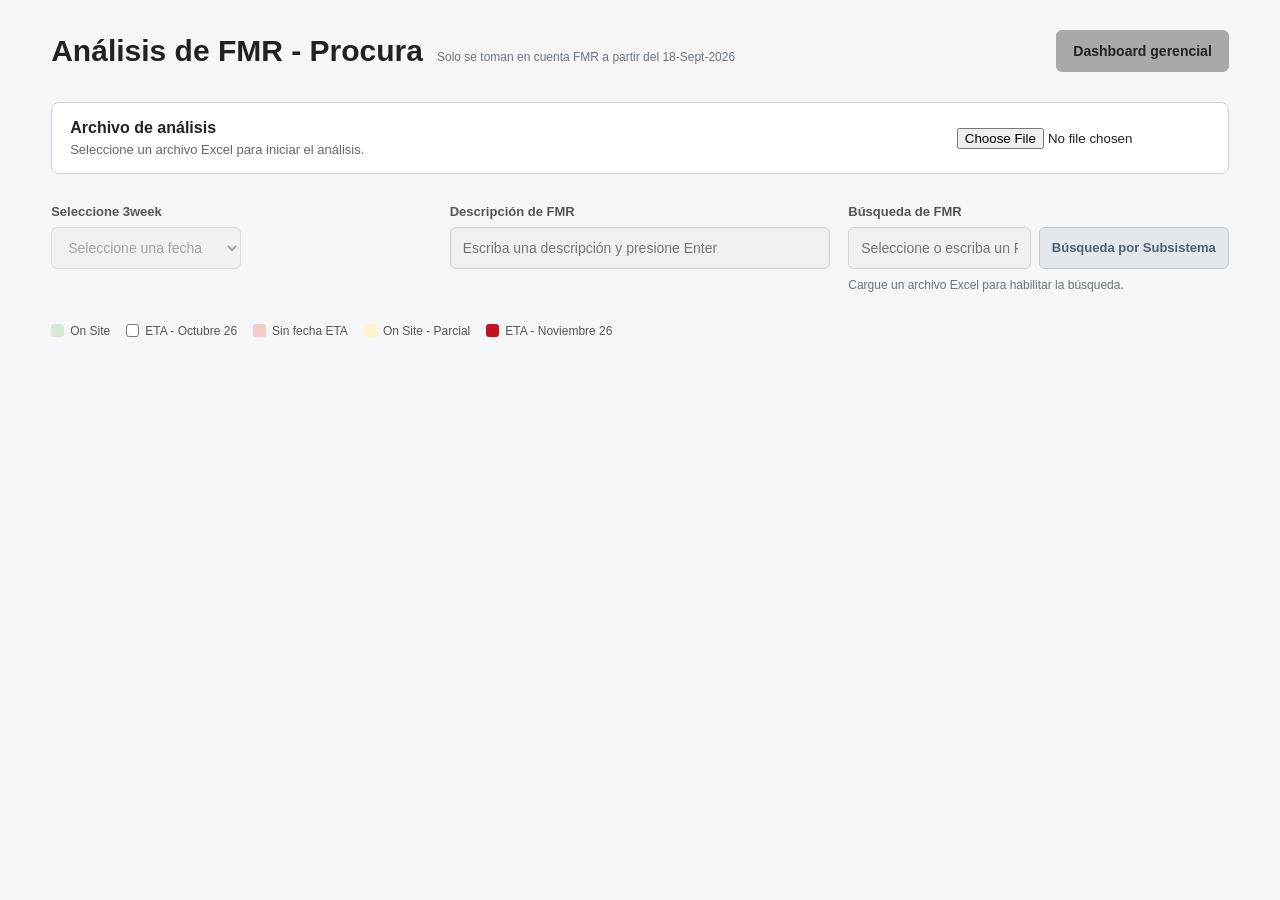
<file: index.html>
<!DOCTYPE html>
<html lang="es">

<head>

    <meta charset="UTF-8">

    <meta
        name="viewport"
        content="width=device-width, initial-scale=1.0"
    >

    <title>
        Análisis de FMR - Procura
    </title>

    <link
        rel="stylesheet"
        href="static/css/style.css"
    >

</head>


<body>

<div class="container">


    <!-- ==================================================
         HEADER
    =================================================== -->

    <header class="main-header">

        <div class="main-title-group">
            <h1>Análisis de FMR - Procura</h1>
            <small class="main-title-note">Solo se toman en cuenta FMR a partir del 18-Sept-2026</small>
        </div>

        <a
            class="dashboard-button"
            href="dashboard.html"
        >
            Dashboard gerencial
        </a>

    </header>

    <section
        id="carga-datos"
        class="carga-datos"
    >

        <div>
            <strong>Archivo de análisis</strong>
            <span id="estado-carga">
                Seleccione un archivo Excel para iniciar el análisis.
            </span>
        </div>

        <input
            id="archivo-excel"
            type="file"
            accept=".xlsx,.xlsm"
        >

    </section>


    <!-- ==================================================
         FILTROS PRINCIPALES
    =================================================== -->

    <div class="filtros-principales">


        <!-- ==================================================
             3WEEK
        =================================================== -->

        <div class="filtro-item filtro-week">

            <label for="threeweek-select">
                Seleccione 3week
            </label>

            <select
                id="threeweek-select"
                disabled
            >

                <option value="">
                    Seleccione una fecha
                </option>

            </select>

        </div>


        <!-- ==================================================
             BÚSQUEDA POR DESCRIPCIÓN
        =================================================== -->

        <div class="filtro-item">

            <label for="descripcion-search">
                Descripción de FMR
            </label>

            <input
                type="search"
                id="descripcion-search"
                class="fmr-search-input"
                disabled
                placeholder="Escriba una descripción y presione Enter"
                autocomplete="off"
            >

            <small id="estado-busqueda-descripcion" class="search-mode-hint" aria-live="polite"></small>

        </div>


        <!-- ==================================================
             BÚSQUEDA FMR
        =================================================== -->

        <div class="filtro-item">

            <label id="fmr-search-label" for="fmr-search">
                Búsqueda de FMR
            </label>

            <div class="fmr-search-controls">
                <input
                    type="text"
                    id="fmr-search"
                    class="fmr-search-input"
                    disabled
                    list="fmr-options"
                    placeholder="Seleccione o escriba un FMR"
                    autocomplete="off"
                >
                <button id="modo-busqueda-button" class="search-mode-button" type="button" disabled>
                    Búsqueda por Subsistema
                </button>
            </div>
            <small id="ayuda-busqueda" class="search-mode-hint">Cargue un archivo Excel para habilitar la búsqueda.</small>

            <datalist
                id="fmr-options"
            >
            </datalist>

        </div>

    </div>

        <!-- Tablas de Criticidad -->
        <section id="criticidad-section" class="criticidad-section" style="display: none;">
            <h3 class="criticidad-title">FMR Críticas de acuerdo a SkyLine</h3>
            <div class="criticidad-tables-layout">
                <div class="criticidad-table-container">
                    <h4 class="criticidad-subtitle">FMR Criticidad Alta<span class="criticidad-count" id="count-alta">0</span></h4>
                    <div id="tabla-criticidad-alta" class="criticidad-table-scroll">
                        <table class="criticidad-table">
                            <thead>
                                <tr>
                                    <th>SubSistema</th>
                                    <th>FMR</th>
                                    <th>PO</th>
                                    <th>Descripción</th>
                                </tr>
                            </thead>
                            <tbody></tbody>
                        </table>
                    </div>
                </div>
                <div class="criticidad-table-container">
                    <h4 class="criticidad-subtitle">FMR Criticidad Media<span class="criticidad-count" id="count-media">0</span></h4>
                    <div id="tabla-criticidad-media" class="criticidad-table-scroll">
                        <table class="criticidad-table">
                            <thead>
                                <tr>
                                    <th>SubSistema</th>
                                    <th>FMR</th>
                                    <th>PO</th>
                                    <th>Descripción</th>
                                </tr>
                            </thead>
                            <tbody></tbody>
                        </table>
                    </div>
                </div>
            </div>
        </section>

        <div class="fmr-legend" aria-label="Leyenda de colores de FMR">
            <span class="fmr-legend-item"><i class="estado-green"></i>On Site</span>
            <span class="fmr-legend-item"><i class="estado-white"></i>ETA - Octubre 26</span>
            <span class="fmr-legend-item"><i class="estado-red"></i>Sin fecha ETA</span>
            <span class="fmr-legend-item"><i class="estado-yellow"></i>On Site - Parcial</span>
            <span class="fmr-legend-item"><i class="estado-red-intense"></i>ETA - Noviembre 26</span>
        </div>

        <div
            id="lista-fmrs-general"
            class="fmrs-general-container"
        >
        </div>

        <section id="busqueda-subsistema-panel" class="info-section" style="display: none;">
            <h2>SubSistemas</h2>
            <p id="estado-filtro-subsistemas" class="estado-filtro-subsistemas" aria-live="polite"></p>
            <div id="lista-subsistemas-general" class="subsistema-list"></div>
            <div id="subsistema-general-seleccionado" class="subsistema-seleccionado" style="display: none;">
                <h3>SubSistema seleccionado</h3>
                <div id="nombre-subsistema-general" class="info-value"></div>
                <div class="fmr-section">
                    <h3>FMR Asociado</h3>
                    <div id="lista-fmr-subsistema-general" class="fmr-list"></div>
                </div>
            </div>
        </section>


    <!-- ==================================================
         RESULTADO 3WEEK
    =================================================== -->

    <section
        id="info-subsistema"
        class="info-section"
    >

        <h2>
            SubSistemas
        </h2>


        <div
            id="lista-subsistemas"
            class="subsistema-list"
        >
        </div>


        <div
            id="subsistema-seleccionado"
            class="subsistema-seleccionado"
        >

            <h3>SubSistema seleccionado</h3>
            <div class="subsistema-seleccionado-actions">
                <div id="nombre-subsistema" class="info-value"></div>
                <button id="regresar-a-fmr" class="search-mode-button" type="button" style="display: none;">
                    Regresar a FMR
                </button>
            </div>


            <div class="fmr-section">

                <h3>
                    FMR Asociado
                </h3>


                <div
                    id="lista-fmr"
                    class="fmr-list"
                >
                </div>

            </div>

        </div>

    </section>


    <!-- ==================================================
         RESULTADO BÚSQUEDA FMR
    =================================================== -->

    <section
        id="resultado-fmr-search"
        class="info-section"
    >

        <h2>
            FMR encontrado
        </h2>


        <!-- ==================================================
            RESUMEN FMR
        =================================================== -->

        <div
            id="fmr-encontrado"
            class="fmr-encontrado-container"
        >
        </div>


        <!-- ==================================================
            SUBSISTEMAS
        =================================================== -->

        <div
            id="subsistemas-del-fmr"
            class="fmr-search-subsistemas"
        >

            <h3>
                SubSistemas donde aparece
            </h3>


            <div
                id="lista-subsistemas-fmr"
                class="subsistema-list"
            >
            </div>

        </div>

    </section>


    <!-- ==================================================
         DETALLE FMR
    =================================================== -->

    <section
        id="detalle-fmr"
        class="detalle-section"
    >


        <!-- ==================================================
             PO
        =================================================== -->

        <div class="po-section">

            <h3>
                PO Asociadas
            </h3>


            <div
                id="lista-po"
                class="po-list"
            >
            </div>

        </div>


        <!-- ==================================================
             PROCUREMENT
        =================================================== -->

        <div class="procurement-section">

            <h3>
                Información de Procurement
            </h3>


            <div
                id="lista-procurement"
                class="procurement-list"
            >
            </div>

        </div>

    </section>

</div>


<script
    src="https://cdn.sheetjs.com/xlsx-0.20.3/package/dist/xlsx.full.min.js"
></script>

<script
    src="static/js/workbook-store.js"
></script>

<script
    src="static/js/app.js"
></script>

</body>

</html>
</file>
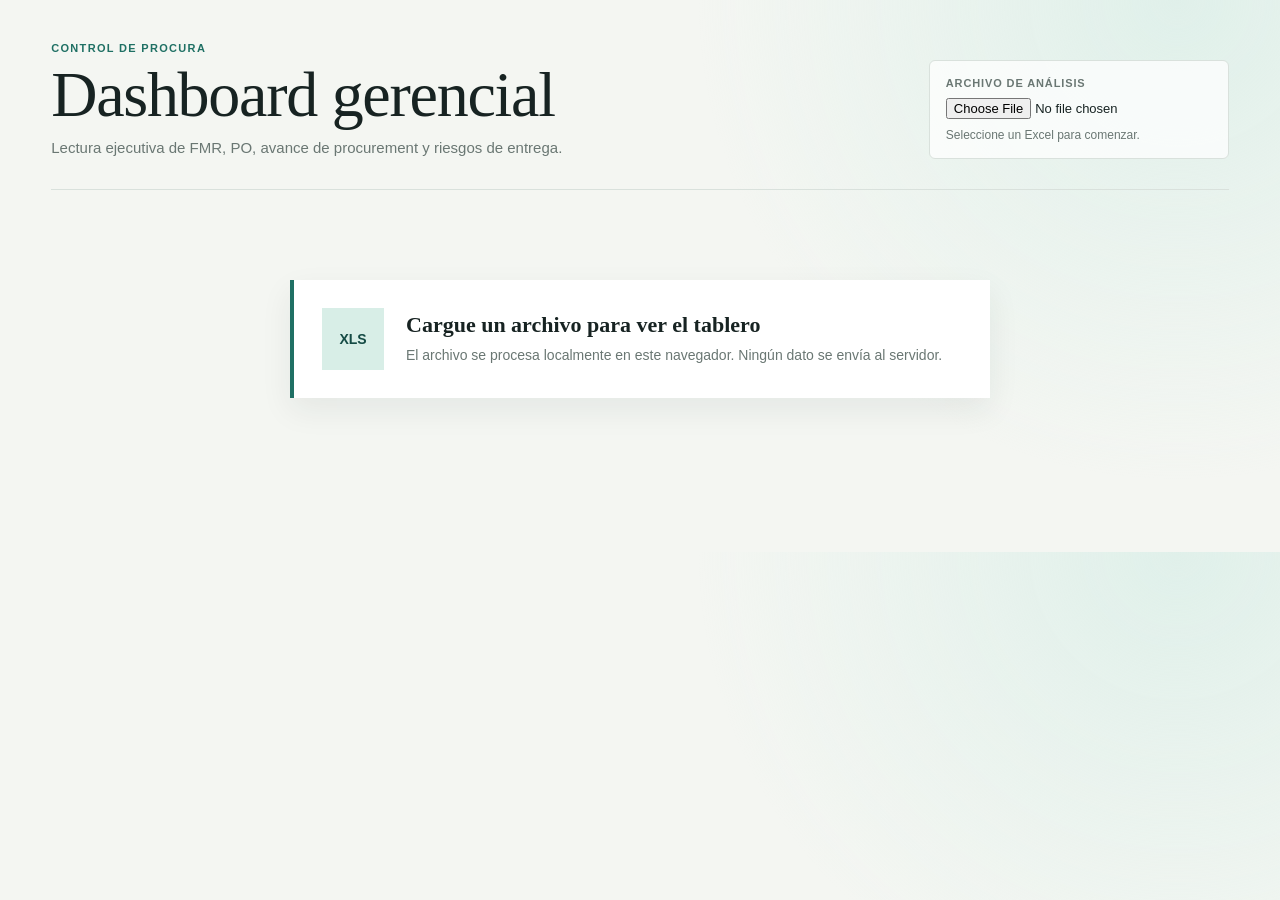
<file: dashboard.html>
<!DOCTYPE html>
<html lang="es">
<head>
    <meta charset="UTF-8">
    <meta name="viewport" content="width=device-width, initial-scale=1.0">
    <title>Dashboard gerencial - FMR</title>
    <link rel="stylesheet" href="static/css/dashboard.css">
</head>
<body>
    <main class="dashboard-shell">
        <header class="dashboard-header">
            <div>
                <p class="eyebrow">CONTROL DE PROCURA</p>
                <h1>Dashboard gerencial</h1>
                <p class="header-copy">Lectura ejecutiva de FMR, PO, avance de procurement y riesgos de entrega.</p>
            </div>
            <div class="file-control">
                <label for="dashboard-file">Archivo de análisis</label>
                <input id="dashboard-file" type="file" accept=".xlsx,.xlsm">
                <span id="dashboard-status">Seleccione un Excel para comenzar.</span>
            </div>
        </header>

        <section id="dashboard-empty" class="empty-state">
            <div class="empty-mark">XLS</div>
            <div>
                <h2>Cargue un archivo para ver el tablero</h2>
                <p>El archivo se procesa localmente en este navegador. Ningún dato se envía al servidor.</p>
            </div>
        </section>

        <section id="dashboard-content" class="dashboard-content" hidden>
            <div class="dashboard-toolbar">
                <div>
                    <span class="section-kicker">RESUMEN EJECUTIVO</span>
                    <h2 id="loaded-file">Archivo cargado</h2>
                </div>
                <div class="last-update" id="data-scope">FMR_Normalizado</div>
            </div>

            <section class="metric-grid" aria-label="Indicadores principales">
                <article class="metric-card metric-primary">
                    <span class="metric-label">FMR activas</span>
                    <strong id="metric-fmr">-</strong>
                    <span id="metric-fmr-note" class="metric-note">-</span>
                </article>
                <article class="metric-card">
                    <span class="metric-label">SubSistemas</span>
                    <strong id="metric-subsystems">-</strong>
                    <span class="metric-note">con trazabilidad FMR</span>
                </article>
                <article class="metric-card">
                    <span class="metric-label">PO identificadas</span>
                    <strong id="metric-po">-</strong>
                    <span id="metric-po-note" class="metric-note">-</span>
                </article>
                <article class="metric-card metric-alert">
                    <span class="metric-label">Sin ETA</span>
                    <strong id="metric-no-eta">-</strong>
                    <span class="metric-note">requieren seguimiento</span>
                </article>
            </section>

            <section class="insight-strip" id="insight-strip">
                <span class="insight-pulse"></span>
                <strong id="headline-insight">Analizando el estado de la cartera...</strong>
                <span id="headline-detail"></span>
            </section>

            <section class="eta-section" aria-labelledby="eta-section-title">
                <div class="eta-section-heading">
                    <span class="section-kicker">ENTREGAS</span>
                    <h2 id="eta-section-title">Calendario de ETA</h2>
                </div>
                <div id="eta-periods" class="eta-period-grid" aria-live="polite"></div>
                <section class="eta-week-section" aria-labelledby="eta-week-title">
                    <div class="eta-week-heading">
                        <span class="section-kicker">PLANIFICACIÓN DE ENTREGAS</span>
                        <h3 id="eta-week-title">PO con ETA por semana</h3>
                        <p>Semana actual y dos próximas · sábado a viernes</p>
                    </div>
                    <div class="eta-week-layout">
                        <div id="eta-week-chart" class="eta-week-chart" aria-label="Cantidad de PO con ETA por semana y PO sin ETA"></div>
                        <div class="express-material-section">
                            <h4 class="express-material-title">FMR Express y Material Permanente</h4>
                            <div id="express-material-table" class="express-material-container" aria-label="FMR Express o Material Permanente por semana"></div>
                        </div>
                    </div>
                </section>
            </section>

            <div class="dashboard-grid dashboard-grid-main">
                <section class="panel status-panel">
                    <div class="panel-heading">
                        <div>
                            <span class="section-kicker">MADUREZ</span>
                            <h2>FMR por status</h2>
                        </div>
                        <span class="panel-caption">FMR únicas</span>
                    </div>
                    <div id="status-chart" class="bar-chart"></div>
                </section>

                <section class="panel delivery-panel">
                    <div class="panel-heading">
                        <div>
                            <span class="section-kicker">ENTREGA</span>
                            <h2>Señales de riesgo</h2>
                        </div>
                        <span class="panel-caption">PO con información</span>
                    </div>
                    <div id="delivery-chart" class="donut-layout"></div>
                    <div id="delivery-detail" class="delivery-detail" hidden></div>
                </section>
            </div>

            <section class="panel subsystem-impact-panel">
                <div class="panel-heading">
                    <div>
                        <span class="section-kicker">MATERIALES Y AVANCE</span>
                        <h2>Impacto de llegada de FMR por SubSistema</h2>
                    </div>
                    <span class="panel-caption">Cobertura y exposición pendiente</span>
                </div>
                <p class="impact-method">Estimación por FMR: recibida (On Site/Entregado) = 100%; parcial = 50%; pendiente o sin ETA = 0%. Todas las FMR pesan igual; no representa avance físico de obra.</p>
                <div id="subsystem-impact-summary" class="impact-summary"></div>
                <div id="subsystem-impact-list" class="subsystem-impact-list"></div>
            </section>

            <dialog id="subsystem-modal" class="subsystem-modal" aria-labelledby="subsystem-modal-title">
                <header class="subsystem-modal-header">
                    <div>
                        <h2 id="subsystem-modal-title"></h2>
                        <p id="subsystem-modal-subtitle"></p>
                    </div>
                    <button type="button" id="subsystem-modal-close" class="subsystem-modal-close" aria-label="Cerrar">Cerrar</button>
                </header>
                <div id="subsystem-modal-body" class="subsystem-modal-body"></div>
            </dialog>
        </section>
    </main>

    <script src="https://cdn.sheetjs.com/xlsx-0.20.3/package/dist/xlsx.full.min.js"></script>
    <script src="static/js/workbook-store.js"></script>
    <script src="static/js/dashboard.js"></script>
</body>
</html>
</file>
<file: static/css/style.css>
/* ========================================================
   GENERAL
======================================================== */

* {
    box-sizing: border-box;
}


body {

    margin: 0;

    padding: 0;

    font-family:
        Arial,
        Helvetica,
        sans-serif;

    background-color:
        #f4f6f8;

    color:
        #222;
}


.container {

    width: 92%;

    max-width:
        1400px;

    margin:
        0 auto;

    padding:
        30px 0 50px;
}


/* ========================================================
   HEADER
======================================================== */

header {

    margin-bottom:
        30px;
}


.main-header {

    display:
        flex;

    align-items:
        center;

    justify-content:
        space-between;

    gap:
        20px;
}

.main-title-group {
    display: flex;
    align-items: baseline;
    flex-wrap: wrap;
    gap: 8px 14px;
}

.main-title-note {
    color: #68737d;
    font-size: 12px;
    font-weight: 400;
}


.dashboard-button {

    display:
        inline-flex;

    align-items:
        center;

    min-height:
        42px;

    padding:
        10px 16px;

    border:
        1px solid #A9A9A9;

    border-radius:
        6px;

    background-color:
        #A9A9A9;

    color:
        #222;

    font-size:
        14px;

    font-weight:
        600;

    text-decoration:
        none;
}


.dashboard-button:hover {

    background-color:
        #999;
}


header h1 {

    margin:
        0;

    font-size:
        30px;

    font-weight:
        700;
}


/* ========================================================
   FILTROS
======================================================== */

.filtros-principales {

    display:
        grid;

    grid-template-columns:
        repeat(3, minmax(0, 1fr));

    gap:
        18px;

    margin:
        0 0 30px;
}


.filtro-item {

    display:
        flex;

    flex-direction:
        column;

    gap:
        8px;
}


.filtro-item label {

    font-size:
        13px;

    font-weight:
        bold;

    color:
        #555;
}


.filtro-item select,
.fmr-search-input {

    width:
        100%;

    min-height:
        42px;

    padding:
        10px 12px;

    border:
        1px solid #cfd4da;

    border-radius:
        6px;

    background-color:
        white;

    font-size:
        14px;

    outline:
        none;
}


.filtro-item select:focus,
.fmr-search-input:focus {

    border-color:
        #777;
}

#threeweek-select {
    width: 50%;
    min-width: 0;
}

.fmr-search-controls {
    display: grid;
    grid-template-columns: minmax(0, 1fr) auto;
    gap: 8px;
    min-width: 0;
}

.search-mode-button {
    display: inline-flex;
    align-items: center;
    justify-content: center;
    min-height: 42px;
    padding: 9px 12px;
    border: 1px solid #333;
    border-radius: 6px;
    background: #333;
    color: #fff;
    font-size: 13px;
    font-weight: 600;
    cursor: pointer;
    white-space: normal;
    line-height: 1.25;
}

.search-mode-button:hover:not(:disabled) {
    background: #555;
}

.search-mode-button:disabled {
    cursor: not-allowed;
    border-color: #c2cbd3;
    background: #e3e8ed;
    color: #52606d;
    opacity: 1;
}

.search-mode-hint {
    color: #68737d;
    font-size: 12px;
    line-height: 1.4;
}

.search-mode-hint[hidden] {
    display: none;
}


/* ========================================================
   SECCIONES
======================================================== */

.info-section,
.detalle-section {

    margin-top:
        25px;

    padding:
        22px;

    background-color:
        white;

    border-radius:
        8px;

    box-shadow:
        0 2px 8px
        rgba(
            0,
            0,
            0,
            0.08
        );
}


.info-section h2,
.detalle-section h2 {

    margin-top:
        0;

    margin-bottom:
        20px;
}


.info-section h3,
.detalle-section h3 {

    margin-top:
        25px;

    margin-bottom:
        12px;
}


/* ========================================================
   SUBSISTEMAS
======================================================== */

.subsistema-list {

    display:
        flex;

    flex-wrap:
        wrap;

    gap:
        10px;
}


.subsistema-item {

    padding:
        10px 15px;

    border:
        1px solid #c7ccd1;

    border-radius:
        6px;

    background-color:
        #f8f9fa;

    color:
        #222;

    font-size:
        14px;

    font-weight:
        600;

    cursor:
        pointer;

    transition:
        0.15s;
}


.subsistema-item:hover {

    background-color:
        #e9ecef;

    transform:
        translateY(-1px);
}


.subsistema-item.selected {

    border:
        2px solid #333;
}


.subsistema-seleccionado {

    margin-top:
        25px;

    padding-top:
        15px;

    border-top:
        1px solid #ddd;
}

.subsistema-seleccionado-actions {
    display: flex;
    align-items: center;
    justify-content: space-between;
    gap: 12px;
}


.info-value {

    font-size:
        18px;

    font-weight:
        bold;
}


/* ========================================================
   FMR
======================================================== */

.fmr-list {

    display:
        grid;

    grid-template-columns:
        repeat(
            auto-fill,
            minmax(
                140px,
                1fr
            )
        );

    gap:
        10px;
}

/* ========================================================
   RESUMEN FMR ENCONTRADO
======================================================== */

.fmr-encontrado-container {

    margin-bottom:
        20px;
}


.fmr-encontrado-container .fmr-summary-container {

    display:
        grid;

    grid-template-columns:
        180px
        180px
        minmax(
            300px,
            1fr
        );

    gap:
        15px;

    align-items:
        stretch;
}


.fmr-item {

    padding:
        12px;

    border:
        1px solid #cfd4da;

    border-radius:
        6px;

    background-color:
        white;

    font-size:
        14px;

    font-weight:
        600;

    cursor:
        pointer;

    transition:
        0.15s;

    text-align:
        center;
}


.fmr-item:hover {

    transform:
        translateY(-1px);

    box-shadow:
        0 2px 5px
        rgba(
            0,
            0,
            0,
            0.10
        );
}


.fmr-item.selected {

    border:
        2px solid #333;
}


/* ========================================================
   PO
======================================================== */

.po-list {

    display:
        grid;

    grid-template-columns:
        repeat(
            auto-fill,
            minmax(
                140px,
                1fr
            )
        );

    gap:
        10px;
}


.po-item {

    padding:
        12px;

    border:
        1px solid #cfd4da;

    border-radius:
        6px;

    background-color:
        white;

    font-size:
        14px;

    font-weight:
        600;

    cursor:
        pointer;

    transition:
        0.15s;

    text-align:
        center;
}


.po-item:hover {

    transform:
        translateY(-1px);

    box-shadow:
        0 2px 5px
        rgba(
            0,
            0,
            0,
            0.10
        );
}


.po-item.selected {

    border:
        2px solid #333;
}


/* ========================================================
   ESTADOS
======================================================== */

/* ETA PASADA + ON SITE */

.estado-green {

    background-color:
        #d9ead3 !important;

    border-color:
        #70ad47 !important;
}

.estado-yellow {
    background-color: #fff2cc !important;
    border-color: #d6b656 !important;
    color: #222 !important;
}


/* SIN ETA / ETA PASADA SIN ON SITE */

.estado-red {

    background-color:
        #f4cccc !important;

    border-color:
        #c0504d !important;
}

.estado-white {
    background-color: #fff !important;
    border: 1px solid #727b85 !important;
    color: #222 !important;
}

.estado-red-intense {
    background-color: #c1121f !important;
    border-color: #8f0b15 !important;
    color: #fff !important;
}

/* ========================================================
   RESUMEN FMR
======================================================== */

.fmr-resumen {

    margin-bottom:
        20px;
}


.fmr-summary-container {

    display:
        grid;

    grid-template-columns:
        repeat(
            3,
            minmax(
                160px,
                1fr
            )
        );

    gap:
        15px;
}


.total-po-card {

    padding:
        18px;

    border:
        1px solid #ddd;

    border-radius:
        7px;

    background-color:
        #f8f9fa;
}


.summary-label {

    font-size:
        12px;

    font-weight:
        bold;

    color:
        #666;
}


.summary-number {

    margin-top:
        8px;

    font-size:
        22px;

    font-weight:
        bold;
}


/* ========================================================
   DESCRIPCIÓN
======================================================== */

.descripcion-fmr {

    padding:
        18px;

    border:
        1px solid #ddd;

    border-radius:
        7px;

    background-color:
        #fafafa;
}


.descripcion-fmr-text {

    margin-top:
        8px;

    line-height:
        1.5;

    text-align:
        left;
}


/* ========================================================
   PROCUREMENT
======================================================== */

.procurement-section {

    margin-top:
        25px;
}


.procurement-list {

    display:
        grid;

    grid-template-columns:
        repeat(
            auto-fit,
            minmax(
                330px,
                1fr
            )
        );

    gap:
        15px;
}


.procurement-card {

    padding:
        16px;

    border:
        1px solid #d7d7d7;

    border-radius:
        7px;

    background-color:
        #fafafa;
}

.procurement-record {
    display: grid;
    grid-template-columns: minmax(0, 1.3fr) minmax(0, 0.7fr);
    align-items: stretch;
    gap: 12px;
}

.comments-card {
    min-width: 0;
    padding: 16px;
    border: 1px solid #d7d7d7;
    border-radius: 7px;
    background-color: #fff;
}

.comments-value {
    margin-top: 10px;
    color: #333;
    font-size: 13px;
    line-height: 1.5;
    overflow-wrap: anywhere;
    white-space: pre-wrap;
}


.procurement-field {

    display:
        flex;

    flex-direction:
        column;

    gap:
        5px;

    margin-bottom:
        12px;
}


.procurement-label {

    font-size:
        11px;

    font-weight:
        bold;

    color:
        #666;
}


.procurement-value {

    font-size:
        14px;

    color:
        #222;

    word-break:
        break-word;
}


.descripcion-procurement {

    margin-top:
        15px;

    padding-top:
        12px;

    border-top:
        1px solid #ddd;
}


.descripcion-value {

    margin-top:
        6px;

    line-height:
        1.5;

    font-size:
        13px;

    text-align:
        left;
}


/* ========================================================
   MENSAJES
======================================================== */

.mensaje-vacio {

    padding:
        15px;

    border-radius:
        6px;

    background-color:
        #f5f5f5;

    color:
        #666;
}


.mensaje-error {

    padding:
        15px;

    border-radius:
        6px;

    background-color:
        #f4cccc;

    border:
        1px solid #c0504d;

    color:
        #7f0000;
}


/* ========================================================
   RESPONSIVE
======================================================== */

@media (
    max-width: 800px
) {

    .filtros-principales {

        grid-template-columns:
            1fr;

        gap:
            15px;
    }

    #threeweek-select {
        width: 50%;
        min-width: 0;
        max-width: none;
    }


    .fmr-summary-container {

        grid-template-columns:
            1fr;
    }

    .procurement-record {
        grid-template-columns: 1fr;
    }

}


@media (
    max-width: 500px
) {

    .container {

        width:
            92%;
    }

    #threeweek-select {
        width: 100%;
    }


    .fmr-list,
    .po-list {

        grid-template-columns:
            1fr;
    }

    .fmr-search-controls {
        grid-template-columns: 1fr;
    }

    .subsistema-seleccionado-actions {
        align-items: stretch;
        flex-direction: column;
    }

}

.fmrs-general-container {
    display: flex;
    flex-wrap: wrap;
    gap: 10px;
    margin-top: 20px;
    margin-bottom: 20px;
}

.fmr-general-item {
    min-width: 120px;
    padding: 10px 16px;
    border: none;
    border-radius: 8px;
    cursor: pointer;
    font-weight: 600;
    text-align: center;
    transition: transform 0.15s ease;
}

.fmr-general-item:hover {
    transform: translateY(-2px);
}

.fmr-legend {
    display: flex;
    align-items: center;
    flex-wrap: wrap;
    gap: 8px 16px;
    margin-top: 16px;
    color: #555;
    font-size: 12px;
}

.fmr-legend-item {
    display: inline-flex;
    align-items: center;
    gap: 6px;
}

.fmr-legend-item i {
    display: inline-block;
    width: 13px;
    height: 13px;
    flex: 0 0 13px;
    border-radius: 3px;
}

/* Criticidad Section */
.criticidad-section {
    margin-top: 24px;
    padding: 16px;
    border: 1px solid #cfd4da;
    border-radius: 8px;
    background-color: #ffffff;
}

.criticidad-title {
    margin: 0 0 16px;
    font: 700 14px Arial, sans-serif;
    color: #222;
}

.criticidad-tables-layout {
    display: grid;
    grid-template-columns: 1fr 1fr;
    gap: 20px;
}

.criticidad-table-container {
    border: 1px solid #cfd4da;
    border-radius: 4px;
    overflow: hidden;
}

.criticidad-subtitle {
    display: flex;
    justify-content: space-between;
    align-items: center;
    margin: 0;
    padding: 12px 14px;
    background: #f6faf8;
    font: 700 13px Arial, sans-serif;
    border-bottom: 1px solid #cfd4da;
}

.criticidad-count {
    color: #999;
    font: 400 11px Arial, sans-serif;
    background: #e8ede9;
    padding: 2px 6px;
    border-radius: 3px;
}

.criticidad-table-scroll {
    max-height: 250px;
    overflow-y: auto;
}

.criticidad-table {
    width: 100%;
    border-collapse: collapse;
    font: 11px Arial, sans-serif;
}

.criticidad-table th {
    position: sticky;
    top: 0;
    padding: 8px 10px;
    background: #ffffff;
    box-shadow: 0 1px 0 #cfd4da;
    font: 700 10px Arial, sans-serif;
    text-align: left;
    color: #999;
    text-transform: uppercase;
    letter-spacing: 0.05em;
}

.criticidad-table td {
    padding: 8px 10px;
    border-top: 1px solid #edf0ed;
    word-break: break-word;
}

.criticidad-table tbody tr:hover {
    background-color: #f9fafb;
}

@media (max-width: 900px) {
    .criticidad-tables-layout {
        grid-template-columns: 1fr;
    }
}

.carga-datos {
    display: flex;
    align-items: center;
    justify-content: space-between;
    gap: 20px;
    margin-bottom: 30px;
    padding: 16px 18px;
    border: 1px solid #cfd4da;
    border-radius: 8px;
    background-color: #ffffff;
}

.carga-datos div {
    display: flex;
    flex-direction: column;
    gap: 5px;
}

.carga-datos span {
    color: #666;
    font-size: 13px;
}

#cargar-datos-btn {
    min-height: 42px;
    padding: 10px 16px;
    border: 1px solid #333;
    border-radius: 6px;
    background-color: #333;
    color: #fff;
    cursor: pointer;
    font-weight: 600;
}

#cargar-datos-btn:disabled {
    cursor: wait;
    opacity: 0.65;
}

select:disabled,
input:disabled {
    cursor: not-allowed;
    background-color: #eef0f2;
}

#lista-subsistemas-general {
    max-height: 320px;
    overflow-y: auto;
    align-content: flex-start;
    padding: 2px;
}

.estado-filtro-subsistemas {
    margin: -8px 0 14px;
    color: #666;
    font-size: 12px;
}

@media (max-width: 800px) {
    .main-header {
        align-items: flex-start;
        flex-direction: column;
    }

    .carga-datos {
        align-items: stretch;
        flex-direction: column;
        margin-bottom: 20px;
    }

    .procurement-list {
        grid-template-columns: minmax(0, 1fr);
    }
}

@media (max-width: 500px) {
    .info-section,
    .detalle-section {
        padding: 16px;
    }
}

@media (max-width: 800px) {
    .fmr-encontrado-container .fmr-summary-container {
        grid-template-columns: minmax(0, 1fr);
    }
}
</file>
<file: static/css/dashboard.css>
:root {
    --ink: #172322;
    --muted: #6a7773;
    --line: #d9e1dc;
    --paper: #f4f6f2;
    --panel: #ffffff;
    --teal: #1f7064;
    --teal-dark: #154b45;
    --mint: #d8eee7;
    --amber: #d9892b;
    --amber-soft: #fff0d8;
    --red: #bf5148;
    --red-soft: #fae4e1;
    --blue: #5d86a8;
    --shadow: 0 12px 30px rgba(25, 49, 42, 0.07);
}

* { box-sizing: border-box; }

body {
    margin: 0;
    color: var(--ink);
    background:
        radial-gradient(circle at 92% 0%, rgba(216, 238, 231, 0.72), transparent 30rem),
        var(--paper);
    font-family: Georgia, "Times New Roman", serif;
}

button, input, table { font-family: "Trebuchet MS", Arial, sans-serif; }

.dashboard-shell { width: min(1440px, 92%); margin: 0 auto; padding: 42px 0 64px; }

.dashboard-header {
    display: flex;
    justify-content: space-between;
    gap: 32px;
    align-items: end;
    padding-bottom: 30px;
    border-bottom: 1px solid var(--line);
}

.eyebrow, .section-kicker {
    margin: 0 0 9px;
    color: var(--teal);
    font: 700 11px/1.2 "Trebuchet MS", Arial, sans-serif;
    letter-spacing: 0.12em;
}

h1, h2, p { margin-top: 0; }
h1 { margin-bottom: 10px; font-size: clamp(36px, 5vw, 66px); line-height: 0.98; font-weight: 500; letter-spacing: -0.02em; }
h2 { margin-bottom: 0; font-size: 22px; line-height: 1.1; font-weight: 600; }
.header-copy { max-width: 560px; margin-bottom: 0; color: var(--muted); font: 15px/1.5 "Trebuchet MS", Arial, sans-serif; }

.file-control { min-width: 300px; padding: 16px; border: 1px solid var(--line); border-radius: 6px; background: rgba(255, 255, 255, 0.74); }
.file-control label { display: block; margin-bottom: 9px; color: var(--muted); font: 700 11px "Trebuchet MS", Arial, sans-serif; text-transform: uppercase; letter-spacing: 0.08em; }
.file-control input { width: 100%; max-width: 100%; font-size: 13px; }
.file-control span { display: block; margin-top: 9px; color: var(--muted); font: 12px "Trebuchet MS", Arial, sans-serif; }

.empty-state { display: flex; align-items: center; gap: 22px; max-width: 700px; margin: 90px auto; padding: 28px; border-left: 4px solid var(--teal); background: var(--panel); box-shadow: var(--shadow); }
.empty-state h2 { margin-bottom: 8px; }
.empty-state p { margin: 0; color: var(--muted); font: 14px/1.5 "Trebuchet MS", Arial, sans-serif; }
.empty-mark { display: grid; place-items: center; width: 62px; height: 62px; flex: 0 0 62px; color: var(--teal-dark); background: var(--mint); font: 700 14px "Trebuchet MS", Arial, sans-serif; }

.dashboard-content { padding-top: 30px; }
.dashboard-toolbar { display: flex; justify-content: space-between; align-items: end; margin-bottom: 18px; }
.dashboard-toolbar h2 { font-size: 30px; }
.last-update, .panel-caption { color: var(--muted); font: 12px "Trebuchet MS", Arial, sans-serif; }

.metric-grid { display: grid; grid-template-columns: repeat(4, 1fr); gap: 14px; }
.metric-card { min-height: 148px; padding: 22px; border: 1px solid var(--line); border-top: 4px solid var(--teal); background: var(--panel); box-shadow: var(--shadow); }
.metric-card.metric-primary { border-top-color: var(--teal-dark); }
.metric-card.metric-alert { border-top-color: var(--amber); }
.metric-label { display: block; color: var(--muted); font: 700 11px "Trebuchet MS", Arial, sans-serif; letter-spacing: 0.08em; text-transform: uppercase; }
.metric-card strong { display: block; margin: 14px 0 4px; color: var(--teal-dark); font: 500 42px/1 Georgia, serif; }
.metric-note { color: var(--muted); font: 12px "Trebuchet MS", Arial, sans-serif; }

.insight-strip { display: flex; align-items: center; gap: 10px; min-height: 52px; margin: 18px 0; padding: 12px 16px; border: 1px solid #ead9b8; background: var(--amber-soft); font: 13px "Trebuchet MS", Arial, sans-serif; }
.insight-strip strong { color: #754914; }
.insight-strip span:last-child { color: #896c43; }
.insight-pulse { width: 8px; height: 8px; border-radius: 50%; background: var(--amber); }

.eta-section { margin: 22px 0; }
.eta-section-heading { margin-bottom: 13px; }
.eta-section-heading h2 { font-size: 22px; }
.eta-period-grid { display: grid; grid-template-columns: repeat(5, minmax(0, 1fr)); gap: 10px; }
.eta-period-card { min-width: 0; overflow: hidden; border: 1px solid var(--line); border-top: 3px solid var(--teal); background: var(--panel); box-shadow: var(--shadow); }
.eta-period-card > header { display: flex; justify-content: space-between; align-items: start; gap: 10px; margin: 0; padding: 15px; border-bottom: 1px solid var(--line); }
.eta-period-card h3 { margin: 0 0 5px; font: 700 13px "Trebuchet MS", Arial, sans-serif; }
.eta-period-card header p { margin: 0; color: var(--muted); font: 11px "Trebuchet MS", Arial, sans-serif; }
.eta-count { color: var(--teal-dark); font: 700 18px "Trebuchet MS", Arial, sans-serif; }
.eta-period-card ul { display: grid; gap: 0; max-height: 310px; overflow-y: auto; margin: 0; padding: 0 15px; list-style: none; }
.eta-period-card li { display: grid; grid-template-columns: 74px minmax(0, 1fr); gap: 8px; padding: 10px 0; border-bottom: 1px solid #edf0ed; font: 11px "Trebuchet MS", Arial, sans-serif; }
.eta-period-card li.no-eta-entry { grid-template-columns: minmax(0, 1fr); }
.eta-period-card li time { color: var(--muted); white-space: nowrap; }
.eta-period-card li span { min-width: 0; overflow-wrap: anywhere; }
.eta-period-card li strong, .eta-period-card li small { display: block; }
.eta-period-card li small { margin-top: 3px; color: var(--muted); font-size: 10px; }
.eta-empty { margin: 0; padding: 17px 15px; color: var(--muted); font: 12px "Trebuchet MS", Arial, sans-serif; }

.eta-week-section { margin-top: 26px; padding-top: 20px; border-top: 1px solid var(--line); }
.eta-week-heading { margin-bottom: 16px; }
.eta-week-heading h3 { margin: 0 0 5px; font: 700 16px "Trebuchet MS", Arial, sans-serif; }
.eta-week-heading p { margin: 0; color: var(--muted); font: 12px "Trebuchet MS", Arial, sans-serif; }
.eta-week-layout { display: grid; grid-template-columns: 1fr 1fr; gap: 20px; }
.eta-week-chart { max-width: none; }
.express-material-section { display: flex; flex-direction: column; }
.express-material-title { margin: 0 0 12px; font: 700 14px "Trebuchet MS", Arial, sans-serif; color: var(--text); }
.express-material-container { display: grid; gap: 14px; }
.express-material-group { border: 1px solid var(--line); border-radius: 4px; overflow: hidden; }
.express-material-group h4 { display: flex; justify-content: space-between; align-items: center; margin: 0; padding: 12px 14px; background: #f6faf8; font: 700 13px "Trebuchet MS", Arial, sans-serif; border-bottom: 1px solid var(--line); }
.record-count { color: var(--muted); font: 400 11px "Trebuchet MS", Arial, sans-serif; }
.express-material-scroll { max-height: 200px; overflow-y: auto; }
.express-material-scroll table { width: 100%; border-collapse: collapse; }
.express-material-scroll th { position: sticky; top: 0; padding: 8px 10px; background: var(--panel); box-shadow: 0 1px 0 var(--line); font: 700 10px "Trebuchet MS", Arial, sans-serif; text-align: left; color: var(--muted); text-transform: uppercase; letter-spacing: 0.05em; }
.express-material-scroll td { padding: 8px 10px; border-top: 1px solid #edf0ed; font: 11px "Trebuchet MS", Arial, sans-serif; }
.express-material-scroll th:nth-child(1) { width: 20%; }
.express-material-scroll th:nth-child(2) { width: 15%; }
.express-material-scroll th:nth-child(3) { width: 65%; }
.table-desc { display: block; overflow: hidden; text-overflow: ellipsis; white-space: nowrap; }
.eta-chart-y-title { margin: 0 0 6px 42px; color: var(--muted); font: 11px "Trebuchet MS", Arial, sans-serif; }
.eta-chart-layout { display: grid; grid-template-columns: 34px minmax(0, 1fr); gap: 10px; }
.eta-chart-y-axis { display: flex; height: 180px; flex-direction: column; justify-content: space-between; padding-bottom: 1px; color: var(--muted); text-align: right; font: 10px "Trebuchet MS", Arial, sans-serif; }
.eta-chart-main { min-width: 0; }
.eta-chart-plot { position: relative; height: 180px; border-bottom: 1px solid var(--line); background: repeating-linear-gradient(to top, transparent 0, transparent calc(25% - 1px), var(--line) calc(25% - 1px), var(--line) 25%); }
.eta-chart-columns { position: relative; z-index: 1; display: grid; height: 100%; grid-template-columns: repeat(4, minmax(0, 1fr)); gap: 8px; }
.eta-chart-column { position: relative; min-width: 0; height: 100%; }
.eta-chart-bar { position: absolute; bottom: 0; left: 50%; width: min(58px, 58%); height: var(--bar-height); min-height: 0; transform: translateX(-50%); opacity: var(--bar-opacity, 1); background: linear-gradient(180deg, #8bb6d5, #285f88); }
.eta-chart-bar-no-eta { background: #F89880 !important; }
.eta-chart-value { position: absolute; bottom: calc(var(--bar-height) + 5px); left: 50%; transform: translateX(-50%); color: var(--ink); font: 700 11px "Trebuchet MS", Arial, sans-serif; }
.eta-chart-x-axis { display: grid; grid-template-columns: repeat(4, minmax(0, 1fr)); gap: 8px; padding-top: 8px; text-align: center; }
.eta-chart-x-axis strong, .eta-chart-x-axis small { display: block; }
.eta-chart-x-axis strong { font: 700 11px "Trebuchet MS", Arial, sans-serif; }
.eta-chart-x-axis small { margin-top: 3px; color: var(--muted); font: 10px "Trebuchet MS", Arial, sans-serif; }

.dashboard-grid { display: grid; gap: 18px; margin-bottom: 18px; }
.dashboard-grid-main { grid-template-columns: repeat(2, minmax(0, 1fr)); }
.dashboard-grid-secondary { grid-template-columns: 1fr 1fr; }
.panel { min-width: 0; padding: 22px; border: 1px solid var(--line); background: var(--panel); box-shadow: var(--shadow); }
.panel-heading { display: flex; justify-content: space-between; align-items: start; gap: 16px; margin-bottom: 24px; }

.bar-chart { display: grid; gap: 15px; }
.bar-row { display: grid; grid-template-columns: minmax(130px, 0.8fr) 2fr 42px; gap: 12px; align-items: center; font: 12px "Trebuchet MS", Arial, sans-serif; }
.bar-label { overflow: hidden; color: var(--ink); text-overflow: ellipsis; white-space: nowrap; }
.bar-track { height: 10px; overflow: hidden; background: #edf2ef; }
.bar-fill { height: 100%; min-width: 3px; background: var(--teal); }
.bar-value { color: var(--muted); text-align: right; }
.compact-chart { gap: 13px; }
.compact-chart .bar-row { grid-template-columns: 110px 1fr 34px; }

.donut-layout { display: grid; grid-template-columns: 150px 1fr; align-items: center; gap: 26px; min-height: 170px; }
.donut { display: grid; place-items: center; width: 140px; height: 140px; border-radius: 50%; background: conic-gradient(var(--teal) 0deg, var(--teal) 120deg, var(--amber) 120deg, var(--amber) 240deg, var(--red) 240deg); cursor: pointer; }
.donut-hole { display: grid; place-items: center; width: 88px; height: 88px; border-radius: 50%; background: var(--panel); color: var(--ink); text-align: center; font: 700 18px "Trebuchet MS", Arial, sans-serif; }
.donut-hole small { display: block; color: var(--muted); font-size: 10px; font-weight: 400; }
.legend { display: grid; gap: 13px; font: 12px "Trebuchet MS", Arial, sans-serif; }
.legend-item { display: grid; grid-template-columns: 9px 1fr auto; gap: 8px; align-items: center; width: 100%; padding: 5px 7px; border: 0; background: transparent; color: var(--ink); text-align: left; cursor: pointer; }
.legend-item[aria-pressed="true"] { background: var(--mint); font-weight: 700; }
.legend-dot { width: 9px; height: 9px; border-radius: 50%; }
.legend-value { color: var(--muted); }

.delivery-detail { margin-top: 18px; padding-top: 16px; border-top: 1px solid var(--line); }
.delivery-detail[hidden] { display: none; }
.delivery-detail-heading { display: flex; align-items: center; justify-content: space-between; gap: 12px; margin-bottom: 12px; }
.delivery-detail-heading h3 { margin: 0 0 4px; font: 700 15px "Trebuchet MS", Arial, sans-serif; }
.delivery-detail-heading p { margin: 0; color: var(--muted); font: 11px "Trebuchet MS", Arial, sans-serif; }
.delivery-detail-close { min-height: 34px; padding: 6px 10px; border: 1px solid var(--line); background: var(--panel); color: var(--ink); cursor: pointer; font: 12px "Trebuchet MS", Arial, sans-serif; }
.delivery-table-scroll { max-height: 238px; overflow: auto; }
.delivery-detail table { table-layout: fixed; font: 12px "Trebuchet MS", Arial, sans-serif; }
.delivery-detail th { position: sticky; top: 0; z-index: 1; padding: 8px; background: var(--panel); box-shadow: 0 1px 0 var(--line); }
.delivery-detail th:nth-child(1) { width: 22%; }
.delivery-detail th:nth-child(2) { width: 56%; }
.delivery-detail th:nth-child(3) { width: 22%; }
.delivery-detail tbody tr { height: 42px; }
.delivery-detail td { height: 42px; overflow: hidden; padding: 8px; white-space: nowrap; text-overflow: ellipsis; }
.delivery-description { display: block; overflow: hidden; text-overflow: ellipsis; white-space: nowrap; }

.rank-list { display: grid; gap: 13px; }
.rank-row { display: grid; grid-template-columns: 27px 1fr 46px; gap: 10px; align-items: center; font: 13px "Trebuchet MS", Arial, sans-serif; }
.rank-number { color: var(--teal); font-weight: 700; }
.rank-name { overflow: hidden; text-overflow: ellipsis; white-space: nowrap; }
.rank-count { color: var(--muted); text-align: right; }

.table-wrap { overflow-x: auto; }
table { width: 100%; border-collapse: collapse; font-size: 12px; }
th { padding: 0 12px 11px; color: var(--muted); text-align: left; font-size: 10px; letter-spacing: 0.08em; text-transform: uppercase; }
td { padding: 13px 12px; border-top: 1px solid var(--line); white-space: nowrap; }
.status-chip { display: inline-block; padding: 5px 8px; color: #754914; background: var(--amber-soft); font-size: 10px; font-weight: 700; text-transform: uppercase; }
.status-chip.high { color: #883b34; background: var(--red-soft); }
.status-chip.ok { color: var(--teal-dark); background: var(--mint); }

@media (max-width: 900px) {
    .dashboard-header, .dashboard-toolbar { align-items: stretch; flex-direction: column; }
    .file-control { min-width: 0; }
    .metric-grid { grid-template-columns: repeat(2, 1fr); }
    .dashboard-grid-main, .dashboard-grid-secondary { grid-template-columns: 1fr; }
    .eta-period-grid { grid-template-columns: repeat(2, minmax(0, 1fr)); }
    .eta-week-layout { grid-template-columns: 1fr; }
}

@media (max-width: 560px) {
    .dashboard-shell { width: 90%; padding-top: 25px; }
    .metric-grid { grid-template-columns: 1fr; }
    .eta-period-grid { grid-template-columns: 1fr; }
    .metric-card { min-height: 125px; }
    .donut-layout { grid-template-columns: 1fr; justify-items: center; }
    .bar-row { grid-template-columns: 100px 1fr 30px; gap: 8px; }
    .panel { padding: 16px; }
    .eta-period-grid { grid-template-columns: 1fr; }
    .eta-chart-y-axis { height: 150px; }
    .eta-chart-plot { height: 150px; }
    .eta-chart-x-axis strong { font-size: 10px; }
    .eta-chart-x-axis small { font-size: 9px; }
}

.impact-method { max-width: 850px; margin: -8px 0 20px; color: var(--muted); font: 12px/1.5 "Trebuchet MS", Arial, sans-serif; }
.impact-summary { display: grid; grid-template-columns: repeat(4, minmax(0, 1fr)); gap: 16px; padding: 0 0 18px; border-bottom: 1px solid var(--line); }
.impact-summary-item { display: grid; gap: 5px; min-width: 0; }
.impact-summary-item strong { color: var(--teal-dark); font: 500 26px/1 Georgia, serif; }
.impact-summary-item span { color: var(--muted); font: 11px "Trebuchet MS", Arial, sans-serif; }
.subsystem-impact-list { display: grid; grid-template-columns: repeat(3, minmax(0, 1fr)); gap: 0 18px; }
.subsystem-impact-row { min-width: 0; padding: 17px 12px; border-bottom: 1px solid var(--line); cursor: pointer; }
.subsystem-impact-row:hover, .subsystem-impact-row:focus-visible { background: #f6faf8; outline: none; }
.subsystem-impact-row:focus-visible { box-shadow: inset 0 0 0 2px var(--teal); }

.subsystem-modal { width: min(560px, 92vw); max-height: 85vh; padding: 0; border: 1px solid var(--line); background: var(--panel); color: var(--ink); box-shadow: 0 24px 60px rgba(23, 35, 34, 0.25); }
.subsystem-modal::backdrop { background: rgba(23, 35, 34, 0.45); }
.subsystem-modal-header { display: flex; justify-content: space-between; align-items: start; gap: 16px; padding: 20px 22px 14px; border-bottom: 1px solid var(--line); }
.subsystem-modal-header h2 { margin: 0 0 4px; font-size: 22px; }
.subsystem-modal-header p { margin: 0; color: var(--muted); font: 12px "Trebuchet MS", Arial, sans-serif; }
.subsystem-modal-close { min-height: 34px; padding: 6px 12px; border: 1px solid var(--line); background: var(--panel); color: var(--ink); cursor: pointer; font: 12px "Trebuchet MS", Arial, sans-serif; }
.subsystem-modal-body { display: grid; gap: 18px; max-height: calc(85vh - 90px); overflow-y: auto; padding: 18px 22px 22px; }
.subsystem-modal-group h3 { display: flex; justify-content: space-between; margin: 0 0 8px; font: 700 14px "Trebuchet MS", Arial, sans-serif; }
.subsystem-modal-group h3 span { color: var(--muted); font-weight: 400; font-size: 12px; }
.subsystem-modal-scroll { max-height: 190px; overflow-y: auto; border: 1px solid var(--line); }
.subsystem-modal-scroll th { position: sticky; top: 0; padding: 8px 12px; background: var(--panel); box-shadow: 0 1px 0 var(--line); }
.subsystem-modal-scroll td { padding: 8px 12px; }
.impact-row-heading { display: flex; justify-content: space-between; align-items: start; gap: 16px; }
.impact-row-heading h3 { margin: 0 0 4px; font: 700 15px "Trebuchet MS", Arial, sans-serif; }
.impact-row-heading p { margin: 0; color: var(--muted); font: 11px "Trebuchet MS", Arial, sans-serif; }
.impact-percent { color: var(--teal-dark); text-align: right; font: 700 22px/1 "Trebuchet MS", Arial, sans-serif; }
.impact-percent small { display: block; margin-top: 4px; color: var(--muted); font: 10px "Trebuchet MS", Arial, sans-serif; }
.impact-progress { width: min(100%, 220px); height: 9px; overflow: hidden; margin: 12px 0 9px; background: #edf2ef; }
.impact-progress span { display: block; height: 100%; background: var(--teal); }
.impact-breakdown { display: flex; flex-wrap: wrap; gap: 8px 16px; color: var(--muted); font: 11px "Trebuchet MS", Arial, sans-serif; }
.impact-risk { margin: 8px 0 0; color: var(--muted); font: 12px "Trebuchet MS", Arial, sans-serif; }
.impact-risk strong { color: var(--red); }

@media (max-width: 900px) {
    .impact-summary { grid-template-columns: repeat(2, minmax(0, 1fr)); }
    .subsystem-impact-list { grid-template-columns: repeat(2, minmax(0, 1fr)); }
}

@media (max-width: 560px) {
    .impact-row-heading { gap: 8px; }
    .impact-percent { font-size: 20px; }
    .subsystem-impact-list { grid-template-columns: 1fr; }
    .donut-layout { gap: 16px; }
    .delivery-table-scroll { max-height: 238px; }
}
</file>
